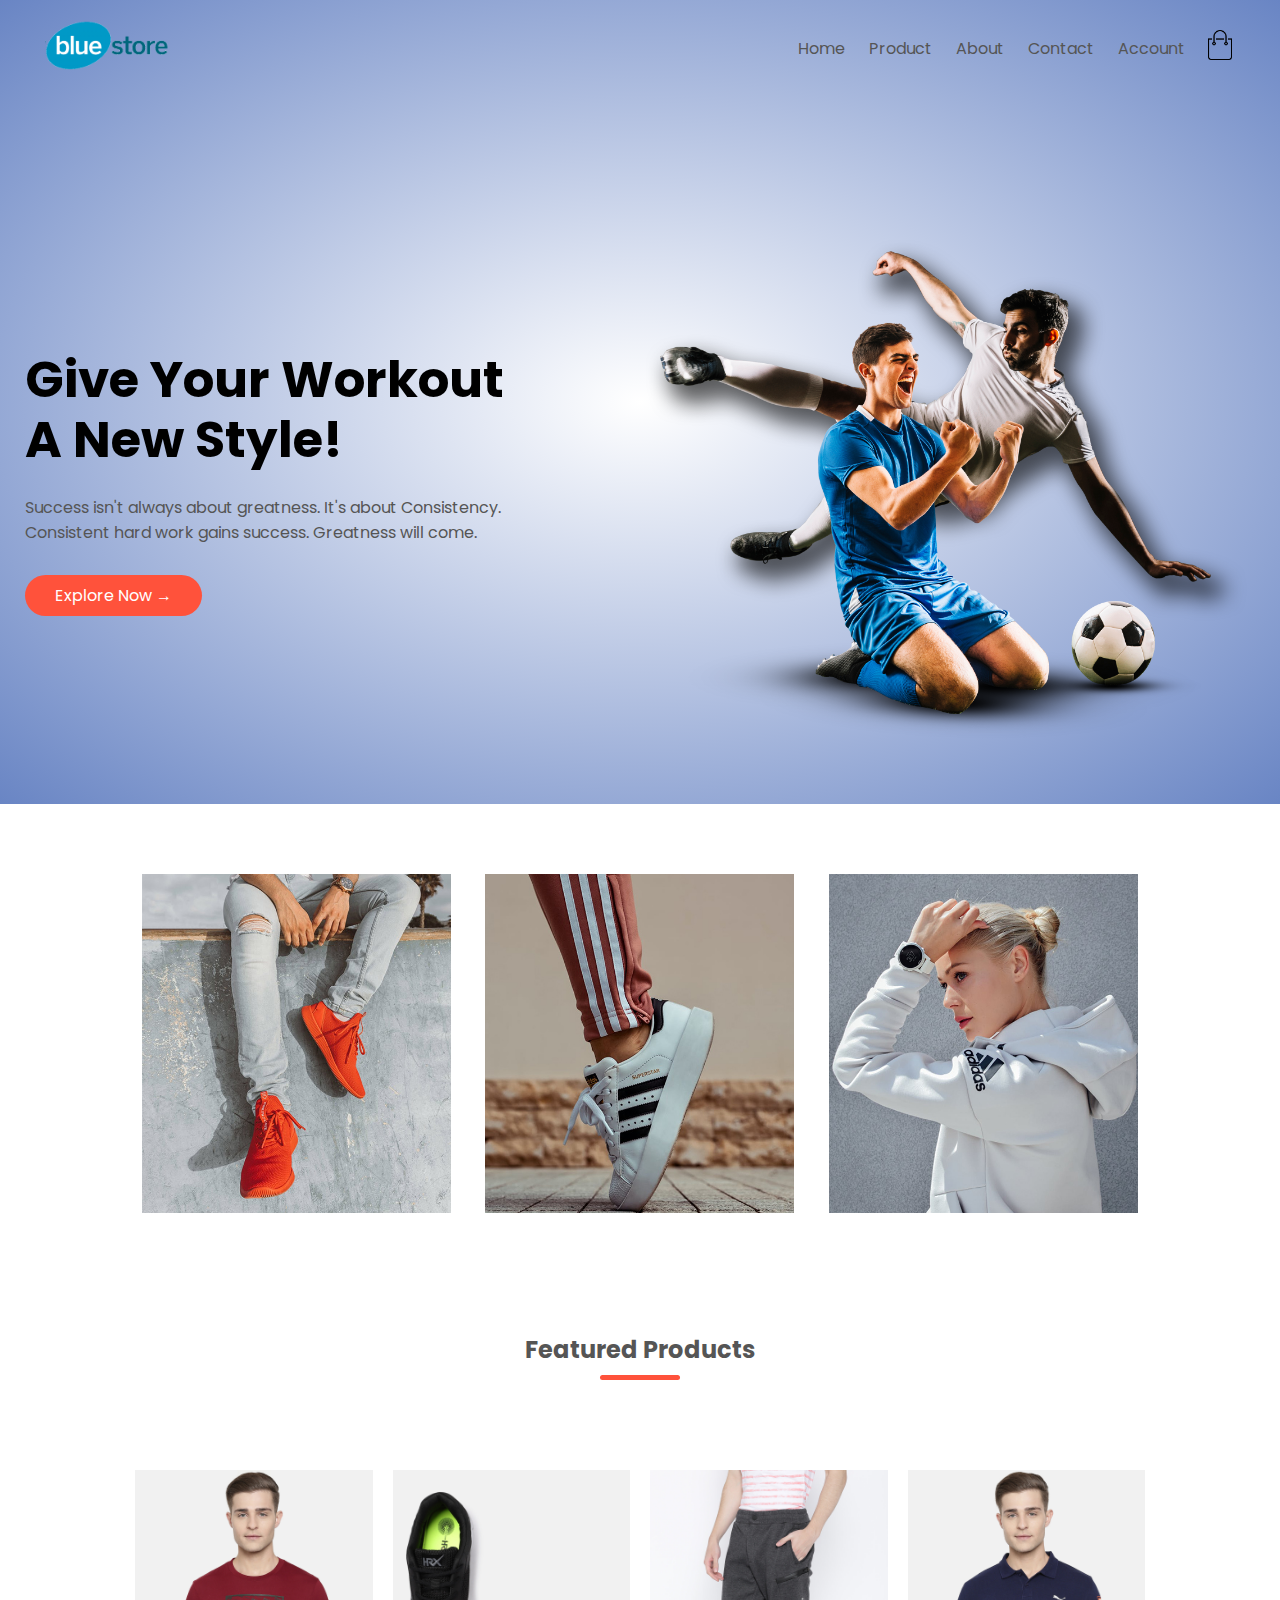
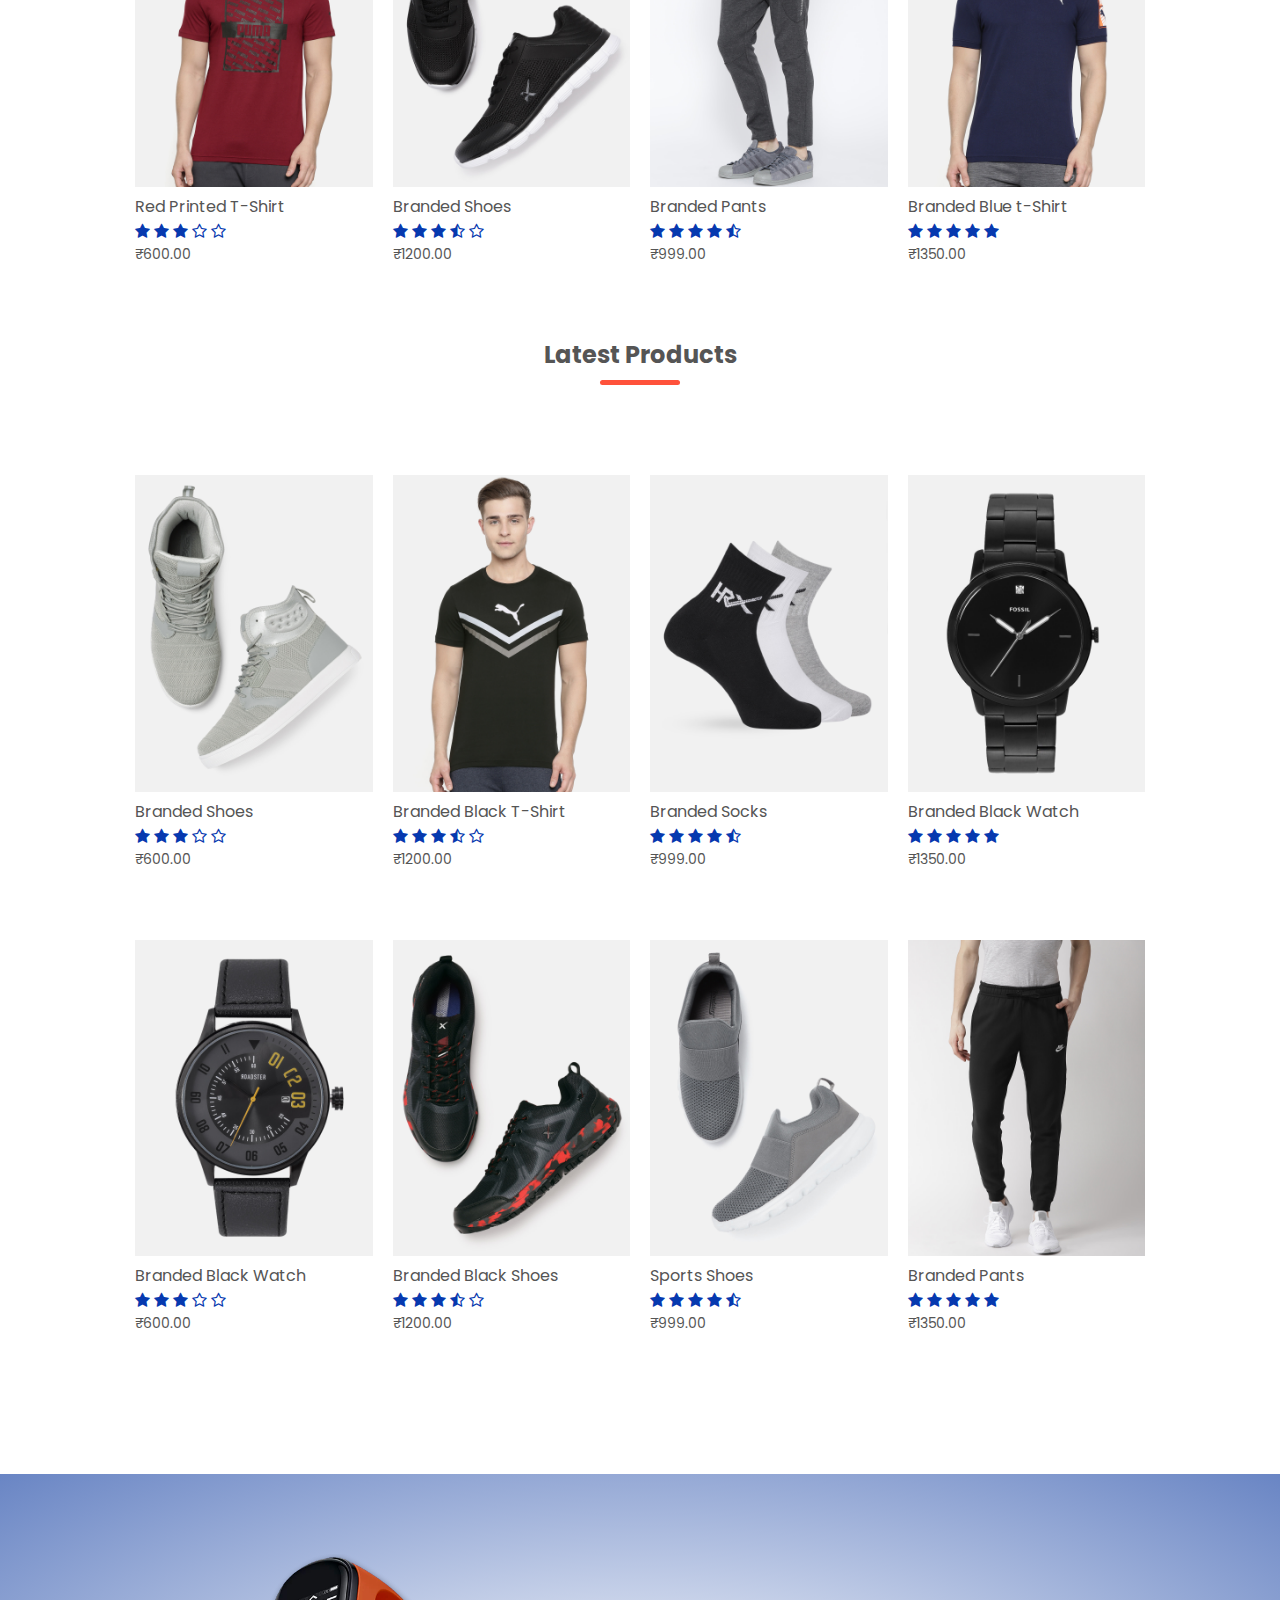
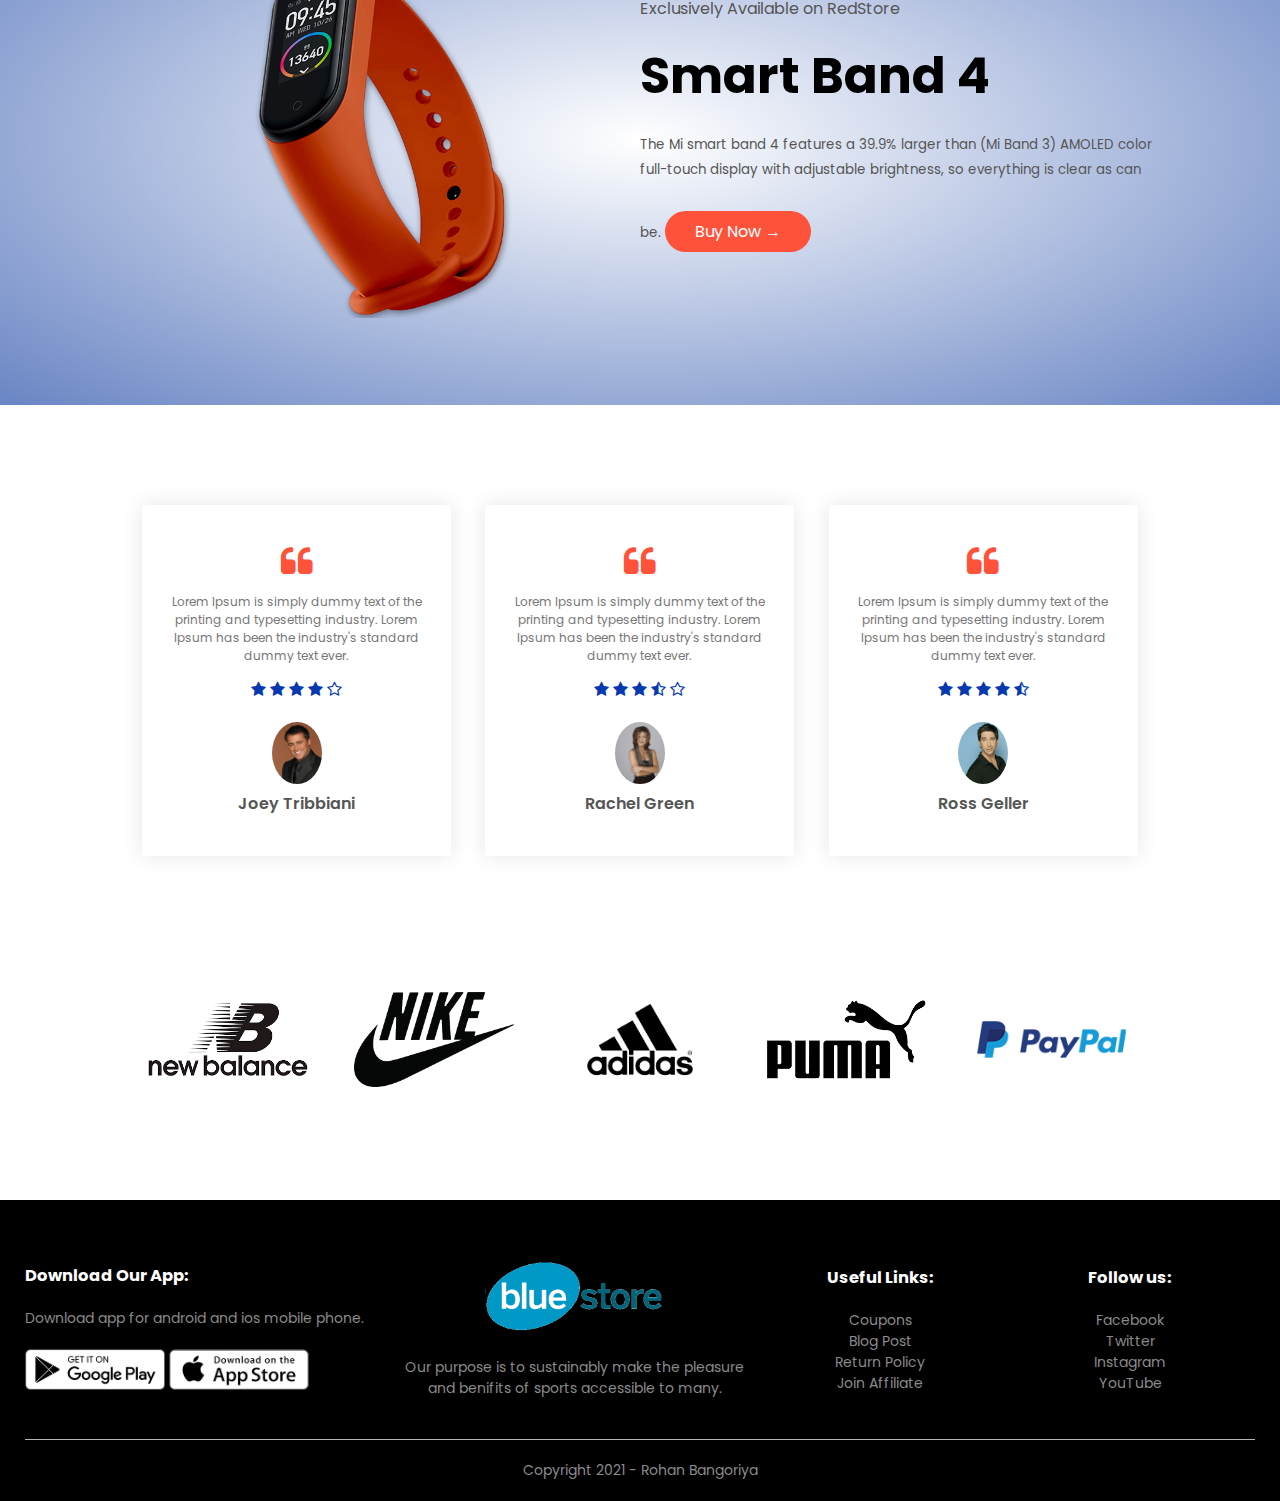
<file: index.html>
<!DOCTYPE html>
<html lang="en">
    <head>
        <meta charset="UTF-8">
        <meta name="viewport" content="width=device-width, initial-scale=1.0">
        <title>BlueStore | E-Commerce Wesite</title>
        <link rel="stylesheet" href="style.css">
        <link rel="preconnect" href="https://fonts.gstatic.com">
        <link href="https://fonts.googleapis.com/css2?family=Poppins:wght@300;400;500;600;
        700&display=swap" rel="stylesheet">
        <link rel="stylesheet" href="https://stackpath.bootstrapcdn.com/font-awesome/4.7.0/css/font-awesome.min.css">    
    </head>
    <body>
        <div class="header">


            <div class="container">
                <div class="navbar">
                    <div class="logo">
                        <a href="index.html"><img src="images/storelogo.png" width="125px"></a>
                    </div>
                    <nav>
                        <ul id="menu-items">
                            <li><a href="index.html">Home</a></li>
                            <li><a href="products.html">Product</a></li>
                            <li><a href="">About</a></li>
                            <li><a href="">Contact</a></li>
                            <li><a href="account.html">Account</a></li>
                        </ul>
                    </nav>
                    <a href="cart.html"><img src="images/cart.png" width="30px" height="30px"></a>
                    <img src="images/menu.png" class="menu-icon" onclick="menutoggle()">
                </div>
                <div class="row">
                    <div class="col-2">
                        <h1>Give Your Workout<br> A New Style!</h1>
                        <p>Success isn't always about greatness. It's about 
                            Consistency.<br> Consistent hard work gains success. 
                            Greatness will come.</p>
                            <a href="" class="btn">Explore Now &#8594;</a>
                    </div>
                    <div class="col-2">
                        <img src="images/image1.png">
                    </div>
                </div>    
            </div>
        </div>

<!------ featured categories ------->
        <div class="categories">
            <div class="small-container">
                <div class="row">
                    <div class="col-3">
                        <img src="images/category-1.jpg">
                    </div>
                    <div class="col-3">
                        <img src="images/category-2.jpg">
                    </div>
                    <div class="col-3">
                        <img src="images/category-3.jpg">
                    </div>
                </div>
            </div>
        </div>
<!--------- featured Products ---------->
        <div class="small-container">
            <h2 class="title">Featured Products</h2>
            <div class="row">
                <div class="col-4">
                    <a href="Products-detail.html"><img src="images/product-1.jpg"></a>
                    <a href="Products-detail.html"><h4>Red Printed T-Shirt</h4></a>
                    <div class="rating">
                        <i class="fa fa-star"></i>
                        <i class="fa fa-star"></i>
                        <i class="fa fa-star"></i>
                        <i class="fa fa-star-o"></i>
                        <i class="fa fa-star-o"></i>
                    </div>
                    <p>₹600.00</p>
                </div>
                <div class="col-4">
                    <img src="images/product-2.jpg">
                    <h4>Branded Shoes</h4>
                    <div class="rating">
                        <i class="fa fa-star"></i>
                        <i class="fa fa-star"></i>
                        <i class="fa fa-star"></i>
                        <i class="fa fa-star-half-o"></i>
                        <i class="fa fa-star-o"></i>
                    </div>
                    <p>₹1200.00</p>
                </div>
                <div class="col-4">
                    <img src="images/product-3.jpg">
                    <h4>Branded Pants</h4>
                    <div class="rating">
                        <i class="fa fa-star"></i>
                        <i class="fa fa-star"></i>
                        <i class="fa fa-star"></i>
                        <i class="fa fa-star"></i>
                        <i class="fa fa-star-half-o"></i>
                    </div>
                    <p>₹999.00</p>
                </div>
                <div class="col-4">
                    <img src="images/product-4.jpg">
                    <h4>Branded Blue t-Shirt</h4>
                    <div class="rating">
                        <i class="fa fa-star"></i>
                        <i class="fa fa-star"></i>
                        <i class="fa fa-star"></i>
                        <i class="fa fa-star"></i>
                        <i class="fa fa-star"></i>
                    </div>
                    <p>₹1350.00</p>
                </div>
            </div>
<!-------Latest Products-------->
            <h2 class="title">Latest Products</h2>
            <div class="row">
                <div class="col-4">
                    <img src="images/product-5.jpg">
                    <h4>Branded Shoes</h4>
                    <div class="rating">
                        <i class="fa fa-star"></i>
                        <i class="fa fa-star"></i>
                        <i class="fa fa-star"></i>
                        <i class="fa fa-star-o"></i>
                        <i class="fa fa-star-o"></i>
                    </div>
                    <p>₹600.00</p>
                </div>
                <div class="col-4">
                    <img src="images/product-6.jpg">
                    <h4>Branded Black T-Shirt</h4>
                    <div class="rating">
                        <i class="fa fa-star"></i>
                        <i class="fa fa-star"></i>
                        <i class="fa fa-star"></i>
                        <i class="fa fa-star-half-o"></i>
                        <i class="fa fa-star-o"></i>
                    </div>
                    <p>₹1200.00</p>
                </div>
                <div class="col-4">
                    <img src="images/product-7.jpg">
                    <h4>Branded Socks</h4>
                    <div class="rating">
                        <i class="fa fa-star"></i>
                        <i class="fa fa-star"></i>
                        <i class="fa fa-star"></i>
                        <i class="fa fa-star"></i>
                        <i class="fa fa-star-half-o"></i>
                    </div>
                    <p>₹999.00</p>
                </div>
                <div class="col-4">
                    <img src="images/product-8.jpg">
                    <h4>Branded Black Watch</h4>
                    <div class="rating">
                        <i class="fa fa-star"></i>
                        <i class="fa fa-star"></i>
                        <i class="fa fa-star"></i>
                        <i class="fa fa-star"></i>
                        <i class="fa fa-star"></i>
                    </div>
                    <p>₹1350.00</p>
                </div>
            </div>
            <div class="row">
                <div class="col-4">
                    <img src="images/product-9.jpg">
                    <h4>Branded Black Watch</h4>
                    <div class="rating">
                        <i class="fa fa-star"></i>
                        <i class="fa fa-star"></i>
                        <i class="fa fa-star"></i>
                        <i class="fa fa-star-o"></i>
                        <i class="fa fa-star-o"></i>
                    </div>
                    <p>₹600.00</p>
                </div>
                <div class="col-4">
                    <img src="images/product-10.jpg">
                    <h4>Branded Black Shoes</h4>
                    <div class="rating">
                        <i class="fa fa-star"></i>
                        <i class="fa fa-star"></i>
                        <i class="fa fa-star"></i>
                        <i class="fa fa-star-half-o"></i>
                        <i class="fa fa-star-o"></i>
                    </div>
                    <p>₹1200.00</p>
                </div>
                <div class="col-4">
                    <img src="images/product-11.jpg">
                    <h4>Sports Shoes</h4>
                    <div class="rating">
                        <i class="fa fa-star"></i>
                        <i class="fa fa-star"></i>
                        <i class="fa fa-star"></i>
                        <i class="fa fa-star"></i>
                        <i class="fa fa-star-half-o"></i>
                    </div>
                    <p>₹999.00</p>
                </div>
                <div class="col-4">
                    <img src="images/product-12.jpg">
                    <h4>Branded Pants</h4>
                    <div class="rating">
                        <i class="fa fa-star"></i>
                        <i class="fa fa-star"></i>
                        <i class="fa fa-star"></i>
                        <i class="fa fa-star"></i>
                        <i class="fa fa-star"></i>
                    </div>
                    <p>₹1350.00</p>
                </div>
            </div>
        </div>
        <!------- Offer ------->
        <div class="offer">
            <div class="small-container">
                <div class="row">
                    <div class="col-2">
                        <img src="images\exclusive.png" class="offer-img">
                    </div>
                    <div class="col-2">
                        <p>Exclusively Available on RedStore</p>
                        <h1>Smart Band 4</h1>
                        <small>The Mi smart band 4 features a 39.9% larger
                            than (Mi Band 3) AMOLED color full-touch display 
                            with adjustable brightness, so everything is clear
                            as can be.  
                        </small>
                        <a href="" class="btn">Buy Now &#8594;</a>
                    </div>
                </div>
            </div>
        </div>
<!-----Testimonial----->
        <div class="testimonial">
            <div class="small-container">
                <div class="row">
                    <div class="col-3">
                        <i class="fa fa-quote-left"></i>
                        <p>Lorem Ipsum is simply dummy text of the 
                            printing and typesetting industry. Lorem
                            Ipsum has been the industry's standard 
                            dummy text ever.</p>
                        <div class="rating">
                            <i class="fa fa-star"></i>
                            <i class="fa fa-star"></i>
                            <i class="fa fa-star"></i>
                            <i class="fa fa-star"></i>
                            <i class="fa fa-star-o"></i>
                       </div>
                       <img src="images/JoeyTribbiani.jpg">
                       <h3>Joey Tribbiani</h3>
                    </div>
                    <div class="col-3">
                        <i class="fa fa-quote-left"></i>
                        <p>Lorem Ipsum is simply dummy text of the 
                            printing and typesetting industry. Lorem
                            Ipsum has been the industry's standard 
                            dummy text ever.</p>
                        <div class="rating">
                            <i class="fa fa-star"></i>
                            <i class="fa fa-star"></i>
                            <i class="fa fa-star"></i>
                            <i class="fa fa-star-half-o"></i>
                            <i class="fa fa-star-o"></i>
                       </div>
                       <img src="images/image.jpeg">
                       <h3>Rachel Green</h3>
                    </div>
                    <div class="col-3">
                        <i class="fa fa-quote-left"></i>
                        <p>Lorem Ipsum is simply dummy text of the 
                            printing and typesetting industry. Lorem
                            Ipsum has been the industry's standard 
                            dummy text ever.</p>
                        <div class="rating">
                            <i class="fa fa-star"></i>
                            <i class="fa fa-star"></i>
                            <i class="fa fa-star"></i>
                            <i class="fa fa-star"></i>
                            <i class="fa fa-star-half-o"></i>
                       </div>
                       <img src="images/ross geller.jpg">
                       <h3>Ross Geller</h3>
                    </div>
                </div>
            </div>
        </div>
<!----- Brands ----->
        <div class="brands">
            <div class="small-container">
                <div class="row">
                    <div class="col-5">
                        <img src="images/NB logo.png">
                    </div>
                    <div class="col-5">
                        <img src="images/logo nike.png">
                    </div>
                    <div class="col-5">
                        <img src="images/logo adidas.png">
                    </div>
                    <div class="col-5">
                        <img src="images/puma logo.png">
                    </div>
                    <div class="col-5">
                        <img src="images/logo-paypal.png">
                    </div>
                </div>
            </div>
        </div>
        <!----- Footer ----->
        <div class="footer">
            <div class="container">
                <div class="row">
                    <div class="footer-col-1">
                        <h3>Download Our App:</h3>
                        <p>Download app for android and ios mobile phone.</p>
                        <div class="app-logo">
                            <img src="images/play-store.png">
                            <img src="images/app-store.png">
                        </div>
                    </div>
                    <div class="footer-col-2">
                        <img src="images/storelogo.png">
                        <p>Our purpose is to sustainably make the pleasure 
                            and benifits of sports accessible to many.</p>
                    </div>
                    <div class="footer-col-3">
                        <h3>Useful Links:</h3>
                        <ul>
                            <li>Coupons</li>
                            <li>Blog Post</li>
                            <li>Return Policy</li>
                            <li>Join Affiliate</li>
                        </ul>
                    </div>
                    <div class="footer-col-3">
                        <h3>Follow us:</h3>
                        <ul>
                            <li>Facebook</li>
                            <li>Twitter</li>
                            <li>Instagram</li>
                            <li>YouTube</li>
                        </ul>
                    </div>
                </div>
                <hr>
                <p class="copyright">Copyright 2021 - Rohan Bangoriya</p>
            </div>
        </div>
        <!----- js for toggle menu ----->
        <script>
            var menuitems = document.getElementById("menu-items");
            menuitems.style.maxHeight = "0px";

            function menutoggle(){
                if(menuitems.style.maxHeight == "0px")
                {
                    menuitems.style.maxHeight = "200px";

                }else{
                    menuitems.style.maxHeight = "0px";
                }
            }
        </script>
    </body>
</html>
</file>
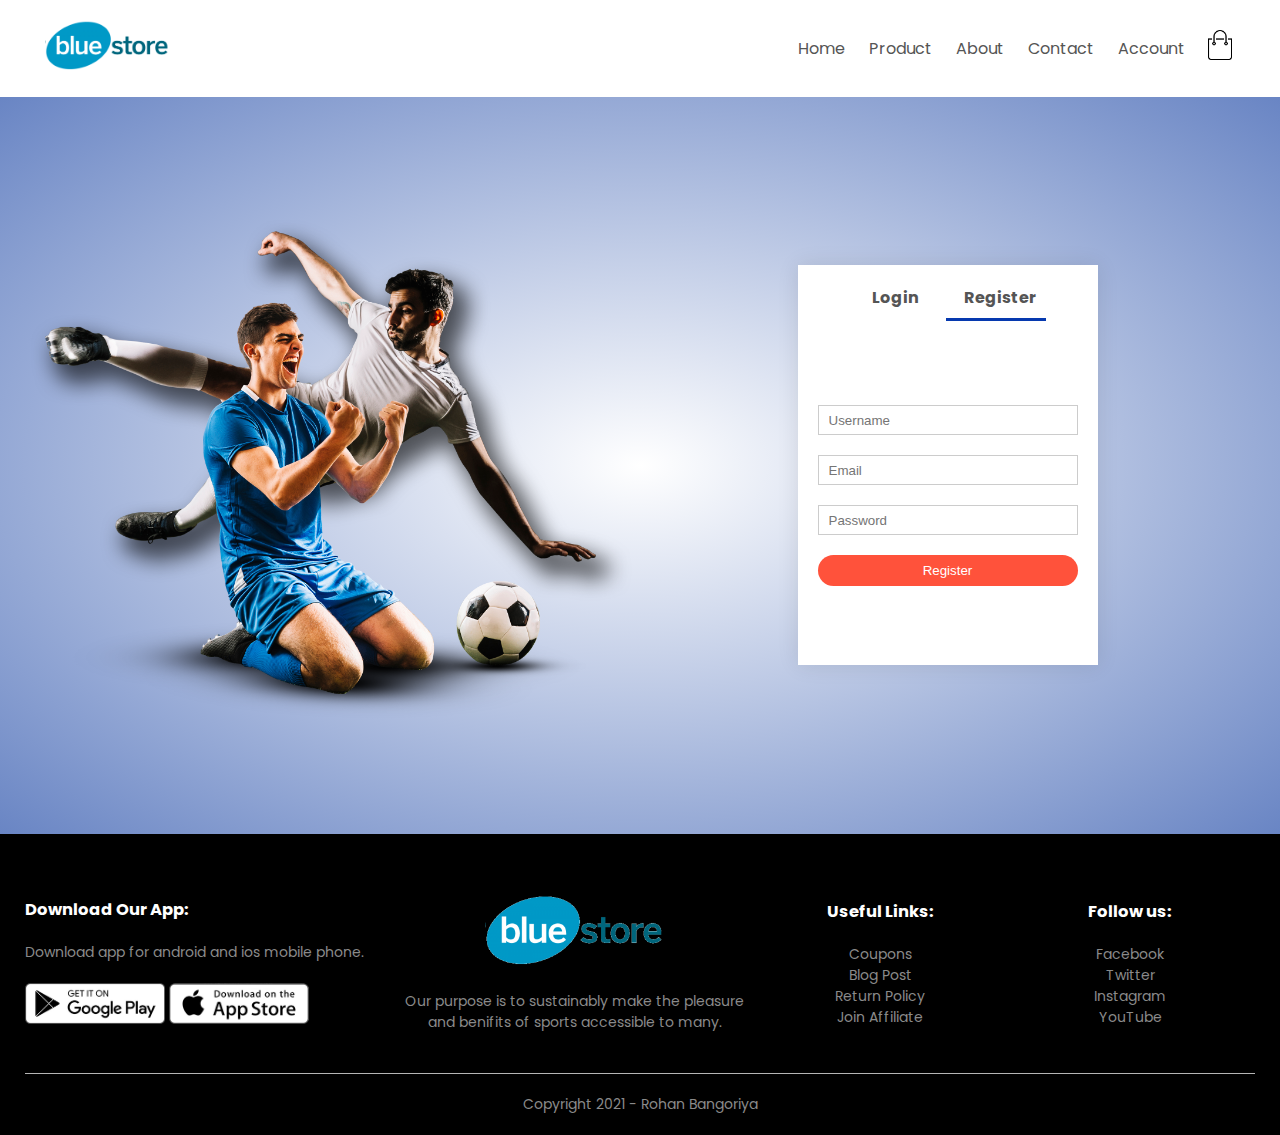
<file: account.html>
<!DOCTYPE html>
<html lang="en">
    <head>
        <meta charset="UTF-8">
        <meta name="viewport" content="width=device-width, initial-scale=1.0">
        <title>All Products - BlueStore</title>
        <link rel="stylesheet" href="style.css">
        <link rel="preconnect" href="https://fonts.gstatic.com">
        <link href="https://fonts.googleapis.com/css2?family=Poppins:wght@300;400;500;600;
        700&display=swap" rel="stylesheet">
        <link rel="stylesheet" href="https://stackpath.bootstrapcdn.com/font-awesome/4.7.0/css/font-awesome.min.css">    
    </head>
    <body>
        <div class="container">
            <div class="navbar">
                <div class="logo">
                    <a href="index.html"><img src="images/storelogo.png" width="125px"></a>
                </div>
                <nav>
                    <ul id="menu-items">
                        <li><a href="index.html">Home</a></li>
                        <li><a href="products.html">Product</a></li>
                        <li><a href="">About</a></li>
                        <li><a href="">Contact</a></li>
                        <li><a href="account.html">Account</a></li>
                    </ul>
                </nav>
                <a href="cart.html"><img src="images/cart.png" width="30px" height="30px"></a>
                <img src="images/menu.png" class="menu-icon" onclick="menutoggle()">
            </div>           
        </div>
        <!------ account page ------>
        <div class="account-page">
            <div class="container">
                <div class="row">
                    <div class="col-2">
                        <img src="images/image1.png" width="100%">
                    </div>
                    <div class="col-2">
                        <div class="form-container">
                            <div class="form-btn">
                                <span onclick="login()">Login</span>
                                <span onclick="register()">Register</span>
                                <hr id="Indicator">
                            </div>
                            <form id="LoginForm">
                                <input type="text" placeholder="Username">
                                <input type="password" placeholder="Password">
                                <button type="submit" class="btn">Login</button>
                                <a href="">Forgot password</a>
                            </form>
                            <form id="RegForm">
                                <input type="text" placeholder="Username">
                                <input type="email" placeholder="Email">
                                <input type="password" placeholder="Password">
                                <button type="submit" class="btn">Register</button>
                                
                            </form>
                        </div>
                    </div>
                </div>
            </div>
        </div>
        
        <!----- Footer ----->
        <div class="footer">
            <div class="container">
                <div class="row">
                    <div class="footer-col-1">
                        <h3>Download Our App:</h3>
                        <p>Download app for android and ios mobile phone.</p>
                        <div class="app-logo">
                            <img src="images/play-store.png">
                            <img src="images/app-store.png">
                        </div>
                    </div>
                    <div class="footer-col-2">
                        <img src="images/storelogo.png">
                        <p>Our purpose is to sustainably make the pleasure 
                            and benifits of sports accessible to many.</p>
                    </div>
                    <div class="footer-col-3">
                        <h3>Useful Links:</h3>
                        <ul>
                            <li>Coupons</li>
                            <li>Blog Post</li>
                            <li>Return Policy</li>
                            <li>Join Affiliate</li>
                        </ul>
                    </div>
                    <div class="footer-col-3">
                        <h3>Follow us:</h3>
                        <ul>
                            <li>Facebook</li>
                            <li>Twitter</li>
                            <li>Instagram</li>
                            <li>YouTube</li>
                        </ul>
                    </div>
                </div>
                <hr>
                <p class="copyright">Copyright 2021 - Rohan Bangoriya</p>
            </div>
        </div>
        <!----- js for toggle menu ----->
        <script>
            var menuitems = document.getElementById("menu-items");
            menuitems.style.maxHeight = "0px";

            function menutoggle(){
                if(menuitems.style.maxHeight == "0px")
                {
                    menuitems.style.maxHeight = "200px";

                }else{
                    menuitems.style.maxHeight = "0px";
                }
            }
        </script>
        <!----- js for toggle form ----->
        <script>
            var LoginForm = document.getElementById("LoginForm");
            var RegForm = document.getElementById("RegForm");
            var Indicator = document.getElementById("Indicator");

            function register(){
                RegForm.style.transform = "translateX(0px)";
                LoginForm.style.transform = "translateX(0px)";
                Indicator.style.transform = "translateX(100px)";
            }
            function login(){
                RegForm.style.transform = "translateX(300px)";
                LoginForm.style.transform = "translateX(300px)";
                Indicator.style.transform = "translateX(0px)";
            }
                                  
                       
                       

        </script>

    </body>
</html>
</file>
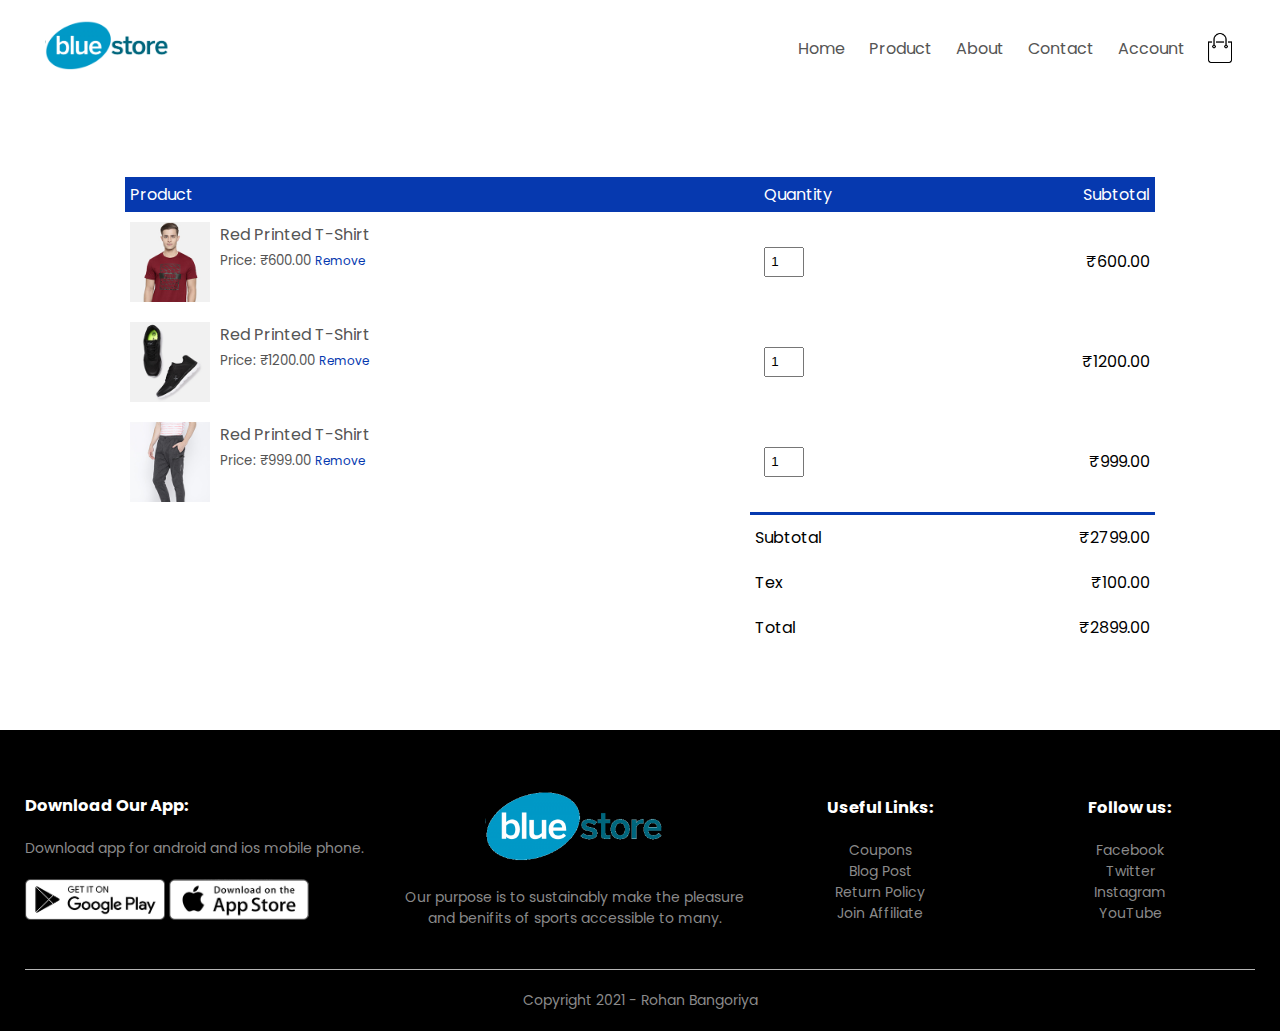
<file: cart.html>
<!DOCTYPE html>
<html lang="en">
    <head>
        <meta charset="UTF-8">
        <meta name="viewport" content="width=device-width, initial-scale=1.0">
        <title>All Products - BlueStore</title>
        <link rel="stylesheet" href="style.css">
        <link rel="preconnect" href="https://fonts.gstatic.com">
        <link href="https://fonts.googleapis.com/css2?family=Poppins:wght@300;400;500;600;
        700&display=swap" rel="stylesheet">
        <link rel="stylesheet" href="https://stackpath.bootstrapcdn.com/font-awesome/4.7.0/css/font-awesome.min.css">    
    </head>
    <body>
        <div class="container">
            <div class="navbar">
                <div class="logo">
                    <a href="index.html"><img src="images/storelogo.png" width="125px"></a>
                </div>
                <nav>
                    <ul id="menu-items">
                        <li><a href="">Home</a></li>
                        <li><a href="">Product</a></li>
                        <li><a href="">About</a></li>
                        <li><a href="">Contact</a></li>
                        <li><a href="">Account</a></li>
                    </ul>
                </nav>
                <img src="images/cart.png" width="30px" height="30px">
                <img src="images/menu.png" class="menu-icon" onclick="menutoggle()">
            </div>           
        </div>
        <!--cart items details-->
        <div class="small-container cart-page">
            <table>
                <tr>
                    <th>Product</th>
                    <th>Quantity</th>
                    <th>Subtotal</th>
                </tr>
                <tr>
                    <td>
                        <div class="cart-info">
                            <img src="images/buy-1.jpg">
                            <div>
                                <p>Red Printed T-Shirt</p>
                                <small>Price: ₹600.00</small>
                                <a href="">Remove</a>
                            </div>
                        </div>
                    </td>
                    <td><input type="number" value="1"></td>
                    <td>₹600.00</td>
                </tr>
                <tr>
                    <td>
                        <div class="cart-info">
                            <img src="images/buy-2.jpg">
                            <div>
                                <p>Red Printed T-Shirt</p>
                                <small>Price: ₹1200.00</small>
                                <a href="">Remove</a>
                            </div>
                        </div>
                    </td>
                    <td><input type="number" value="1"></td>
                    <td>₹1200.00</td>
                </tr>
                <tr>
                    <td>
                        <div class="cart-info">
                            <img src="images/buy-3.jpg">
                            <div>
                                <p>Red Printed T-Shirt</p>
                                <small>Price: ₹999.00</small>
                                <a href="">Remove</a>
                            </div>
                        </div>
                    </td>
                    <td><input type="number" value="1"></td>
                    <td>₹999.00</td>
                </tr>
            </table>
            <div class="total-price">
                <table>
                    <tr>
                        <td>Subtotal</td>
                        <td>₹2799.00</td>
                    </tr>
                    <tr>
                        <td>Tex</td>
                        <td>₹100.00</td>
                    </tr>
                    <tr>
                        <td>Total</td>
                        <td>₹2899.00</td>
                    </tr>
                </table>
            </div>
        </div>
        <!----- Footer ----->
        <div class="footer">
            <div class="container">
                <div class="row">
                    <div class="footer-col-1">
                        <h3>Download Our App:</h3>
                        <p>Download app for android and ios mobile phone.</p>
                        <div class="app-logo">
                            <img src="images/play-store.png">
                            <img src="images/app-store.png">
                        </div>
                    </div>
                    <div class="footer-col-2">
                        <img src="images/storelogo.png">
                        <p>Our purpose is to sustainably make the pleasure 
                            and benifits of sports accessible to many.</p>
                    </div>
                    <div class="footer-col-3">
                        <h3>Useful Links:</h3>
                        <ul>
                            <li>Coupons</li>
                            <li>Blog Post</li>
                            <li>Return Policy</li>
                            <li>Join Affiliate</li>
                        </ul>
                    </div>
                    <div class="footer-col-3">
                        <h3>Follow us:</h3>
                        <ul>
                            <li>Facebook</li>
                            <li>Twitter</li>
                            <li>Instagram</li>
                            <li>YouTube</li>
                        </ul>
                    </div>
                </div>
                <hr>
                <p class="copyright">Copyright 2021 - Rohan Bangoriya</p>
            </div>
        </div>
        <!----- js for toggle menu ----->
        <script>
            var menuitems = document.getElementById("menu-items");
            menuitems.style.maxHeight = "0px";

            function menutoggle(){
                if(menuitems.style.maxHeight == "0px")
                {
                    menuitems.style.maxHeight = "200px";

                }else{
                    menuitems.style.maxHeight = "0px";
                }
            }
        </script>

    </body>
</html>
</file>
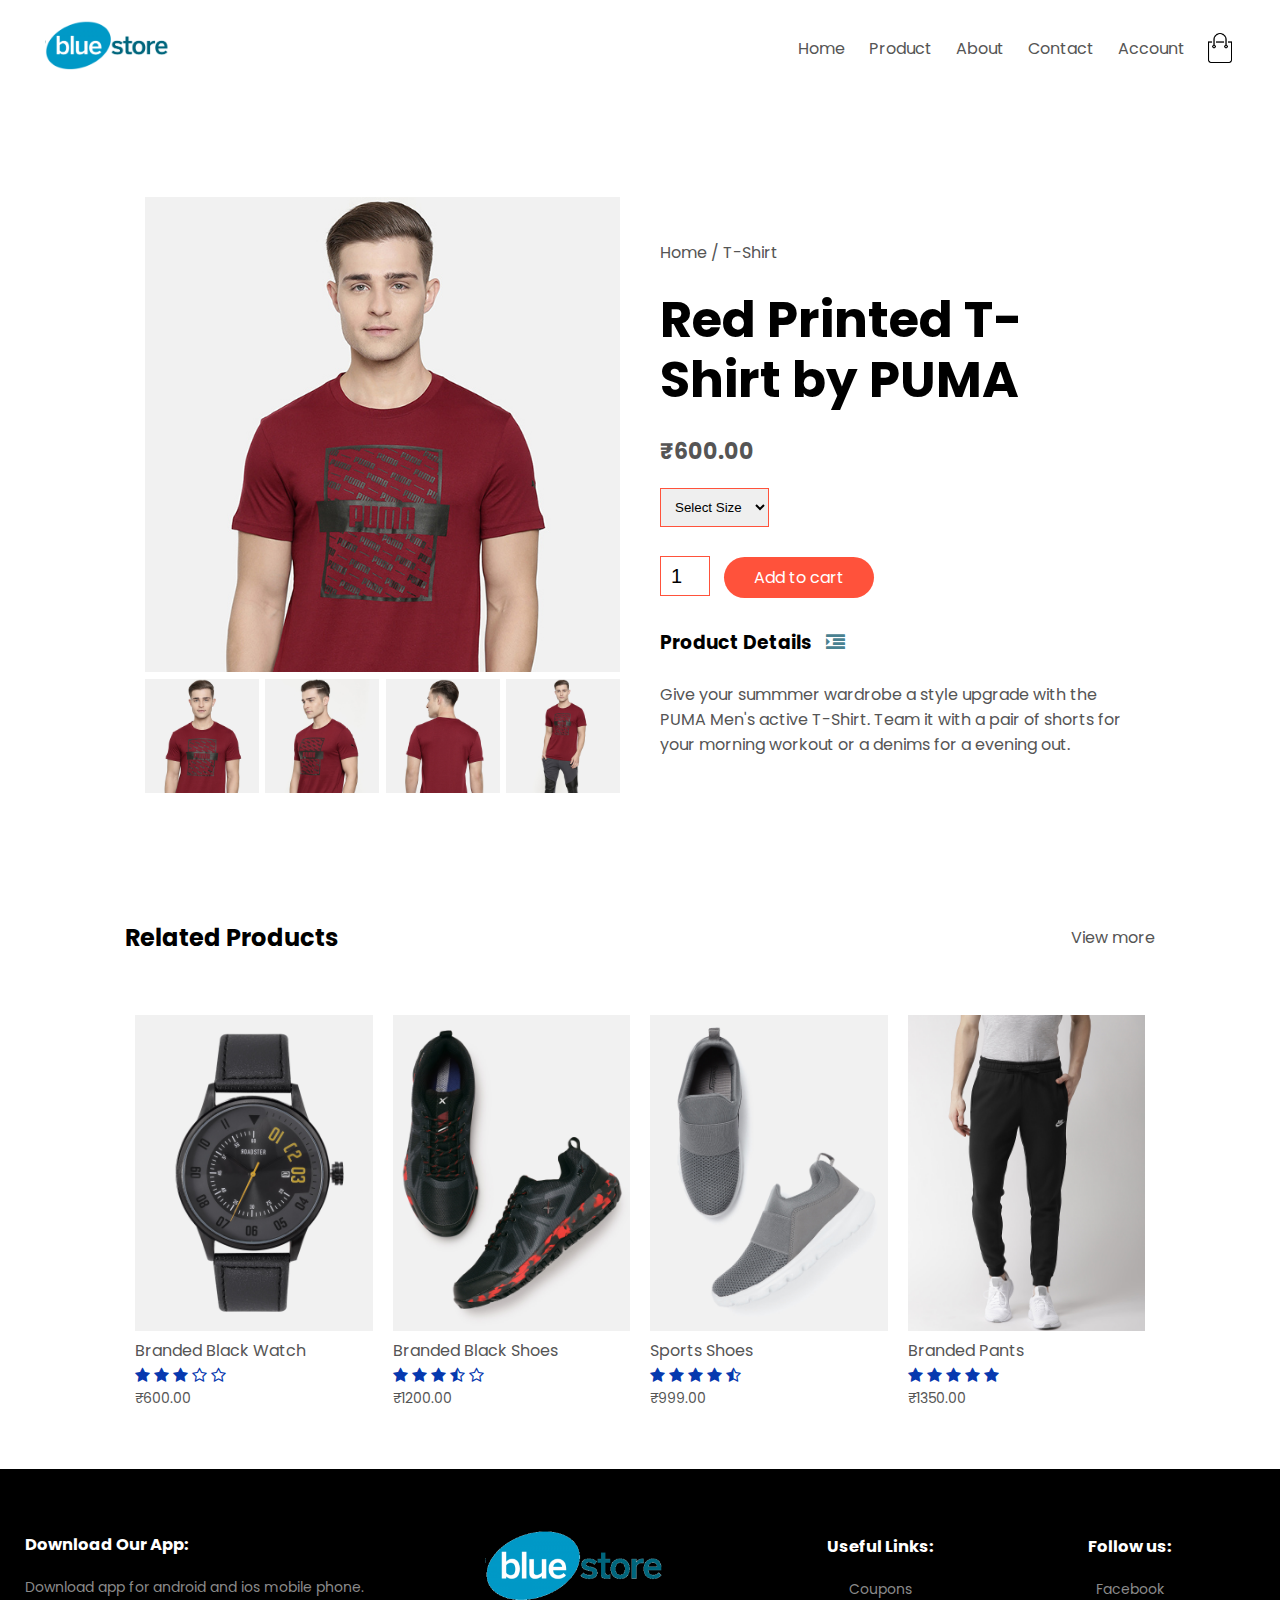
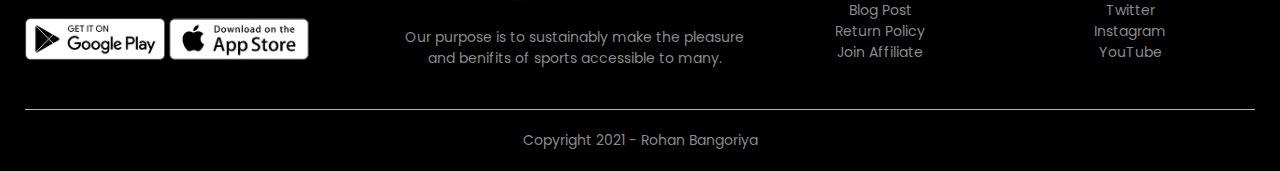
<file: Products-detail.html>
<!DOCTYPE html>
<html lang="en">
    <head>
        <meta charset="UTF-8">
        <meta name="viewport" content="width=device-width, initial-scale=1.0">
        <title>All Products - BlueStore</title>
        <link rel="stylesheet" href="style.css">
        <link rel="preconnect" href="https://fonts.gstatic.com">
        <link href="https://fonts.googleapis.com/css2?family=Poppins:wght@300;400;500;600;
        700&display=swap" rel="stylesheet">
        <link rel="stylesheet" href="https://stackpath.bootstrapcdn.com/font-awesome/4.7.0/css/font-awesome.min.css">    
    </head>
    <body>
        <div class="container">
            <div class="navbar">
                <div class="logo">
                    <a href="index.html"><img src="images/storelogo.png" width="125px"></a>
                </div>
                <nav>
                    <ul id="menu-items">
                        <li><a href="index.html">Home</a></li>
                        <li><a href="products.html">Product</a></li>
                        <li><a href="">About</a></li>
                        <li><a href="">Contact</a></li>
                        <li><a href="account.html">Account</a></li>
                    </ul>
                </nav>
                <img src="images/cart.png" width="30px" height="30px">
                <img src="images/menu.png" class="menu-icon" onclick="menutoggle()">
            </div>           
        </div>
        
        <div class="small-container single-product">
            <div class="row">
                <div class="col-2">
                    <img src="images/gallery-1.jpg" width="100%" id="product-img">

                    <div class="small-img-row">
                        <div class="small-img-col">
                            <img src="images/gallery-1.jpg" width="100%" class="small-img">
                        </div>
                        <div class="small-img-col">
                            <img src="images/gallery-2.jpg" width="100%"class="small-img">
                        </div>
                        <div class="small-img-col">
                            <img src="images/gallery-3.jpg" width="100%"class="small-img">
                        </div>
                        <div class="small-img-col">
                            <img src="images/gallery-4.jpg" width="100%"class="small-img">
                        </div>
                    </div>
                </div>
                <div class="col-2">
                    <p>Home / T-Shirt</p>
                    <h1>Red Printed T-Shirt by PUMA</h1>
                    <h4>₹600.00</h4>
                    <select >
                        <option><b>Select Size</b></option>
                        <option>Small</option>
                        <option>Medium</option>
                        <option>Large</option>
                        <option>XL</option>
                        <option>XXL</option>
                    </select>
                    <input type="number" value="1">
                    <a href="" class="btn">Add to cart</a>
                    <h3>Product Details <i class="fa fa-indent"></i></h3>
                    <br>
                    <p>Give your summmer wardrobe a style upgrade with the PUMA Men's active T-Shirt. 
                        Team it with a pair of shorts for your morning workout or a denims for a evening 
                        out.</p>
                </div>
            </div>
        </div>
<!------------ title --------------->
        <div class="small-container">
            <div class="row row-2">
                <h2>Related Products</h2>
                <p>View more</p>
            </div>
        </div>
        <div class="small-container">
            <div class="row">
                <div class="col-4">
                    <img src="images/product-9.jpg">
                    <h4>Branded Black Watch</h4>
                    <div class="rating">
                        <i class="fa fa-star"></i>
                        <i class="fa fa-star"></i>
                        <i class="fa fa-star"></i>
                        <i class="fa fa-star-o"></i>
                        <i class="fa fa-star-o"></i>
                    </div>
                    <p>₹600.00</p>
                </div>
                <div class="col-4">
                    <img src="images/product-10.jpg">
                    <h4>Branded Black Shoes</h4>
                    <div class="rating">
                        <i class="fa fa-star"></i>
                        <i class="fa fa-star"></i>
                        <i class="fa fa-star"></i>
                        <i class="fa fa-star-half-o"></i>
                        <i class="fa fa-star-o"></i>
                    </div>
                    <p>₹1200.00</p>
                </div>
                <div class="col-4">
                    <img src="images/product-11.jpg">
                    <h4>Sports Shoes</h4>
                    <div class="rating">
                        <i class="fa fa-star"></i>
                        <i class="fa fa-star"></i>
                        <i class="fa fa-star"></i>
                        <i class="fa fa-star"></i>
                        <i class="fa fa-star-half-o"></i>
                    </div>
                    <p>₹999.00</p>
                </div>
                <div class="col-4">
                    <img src="images/product-12.jpg">
                    <h4>Branded Pants</h4>
                    <div class="rating">
                        <i class="fa fa-star"></i>
                        <i class="fa fa-star"></i>
                        <i class="fa fa-star"></i>
                        <i class="fa fa-star"></i>
                        <i class="fa fa-star"></i>
                    </div>
                    <p>₹1350.00</p>
                </div>
            </div>
            
        </div>
<!----- Footer ----->
        <div class="footer">
            <div class="container">
                <div class="row">
                    <div class="footer-col-1">
                        <h3>Download Our App:</h3>
                        <p>Download app for android and ios mobile phone.</p>
                        <div class="app-logo">
                            <img src="images/play-store.png">
                            <img src="images/app-store.png">
                        </div>
                    </div>
                    <div class="footer-col-2">
                        <img src="images/storelogo.png">
                        <p>Our purpose is to sustainably make the pleasure 
                            and benifits of sports accessible to many.</p>
                    </div>
                    <div class="footer-col-3">
                        <h3>Useful Links:</h3>
                        <ul>
                            <li>Coupons</li>
                            <li>Blog Post</li>
                            <li>Return Policy</li>
                            <li>Join Affiliate</li>
                        </ul>
                    </div>
                    <div class="footer-col-3">
                        <h3>Follow us:</h3>
                        <ul>
                            <li>Facebook</li>
                            <li>Twitter</li>
                            <li>Instagram</li>
                            <li>YouTube</li>
                        </ul>
                    </div>
                </div>
                <hr>
                <p class="copyright">Copyright 2021 - Rohan Bangoriya</p>
            </div>
        </div>
        <!----- js for toggle menu ----->
        <script>
            var menuitems = document.getElementById("menu-items");
            menuitems.style.maxHeight = "0px";

            function menutoggle(){
                if(menuitems.style.maxHeight == "0px")
                {
                    menuitems.style.maxHeight = "200px";

                }else{
                    menuitems.style.maxHeight = "0px";
                }
            }
        </script>
<!----- js for product gallery ----->
        <script>
            var productimg = document.getElementById("product-img");
            var smallimg = document.getElementsByClassName("small-img");
            smallimg[0].onclick = function()
            {
                productimg.src = smallimg[0].src;
            }
            smallimg[1].onclick = function()
            {
                productimg.src = smallimg[1].src;
            }
            smallimg[2].onclick = function()
            {
                productimg.src = smallimg[2].src;
            }
            smallimg[3].onclick = function()
            {
                productimg.src = smallimg[3].src;
            }
        </script>
    </body>
</html>
</file>
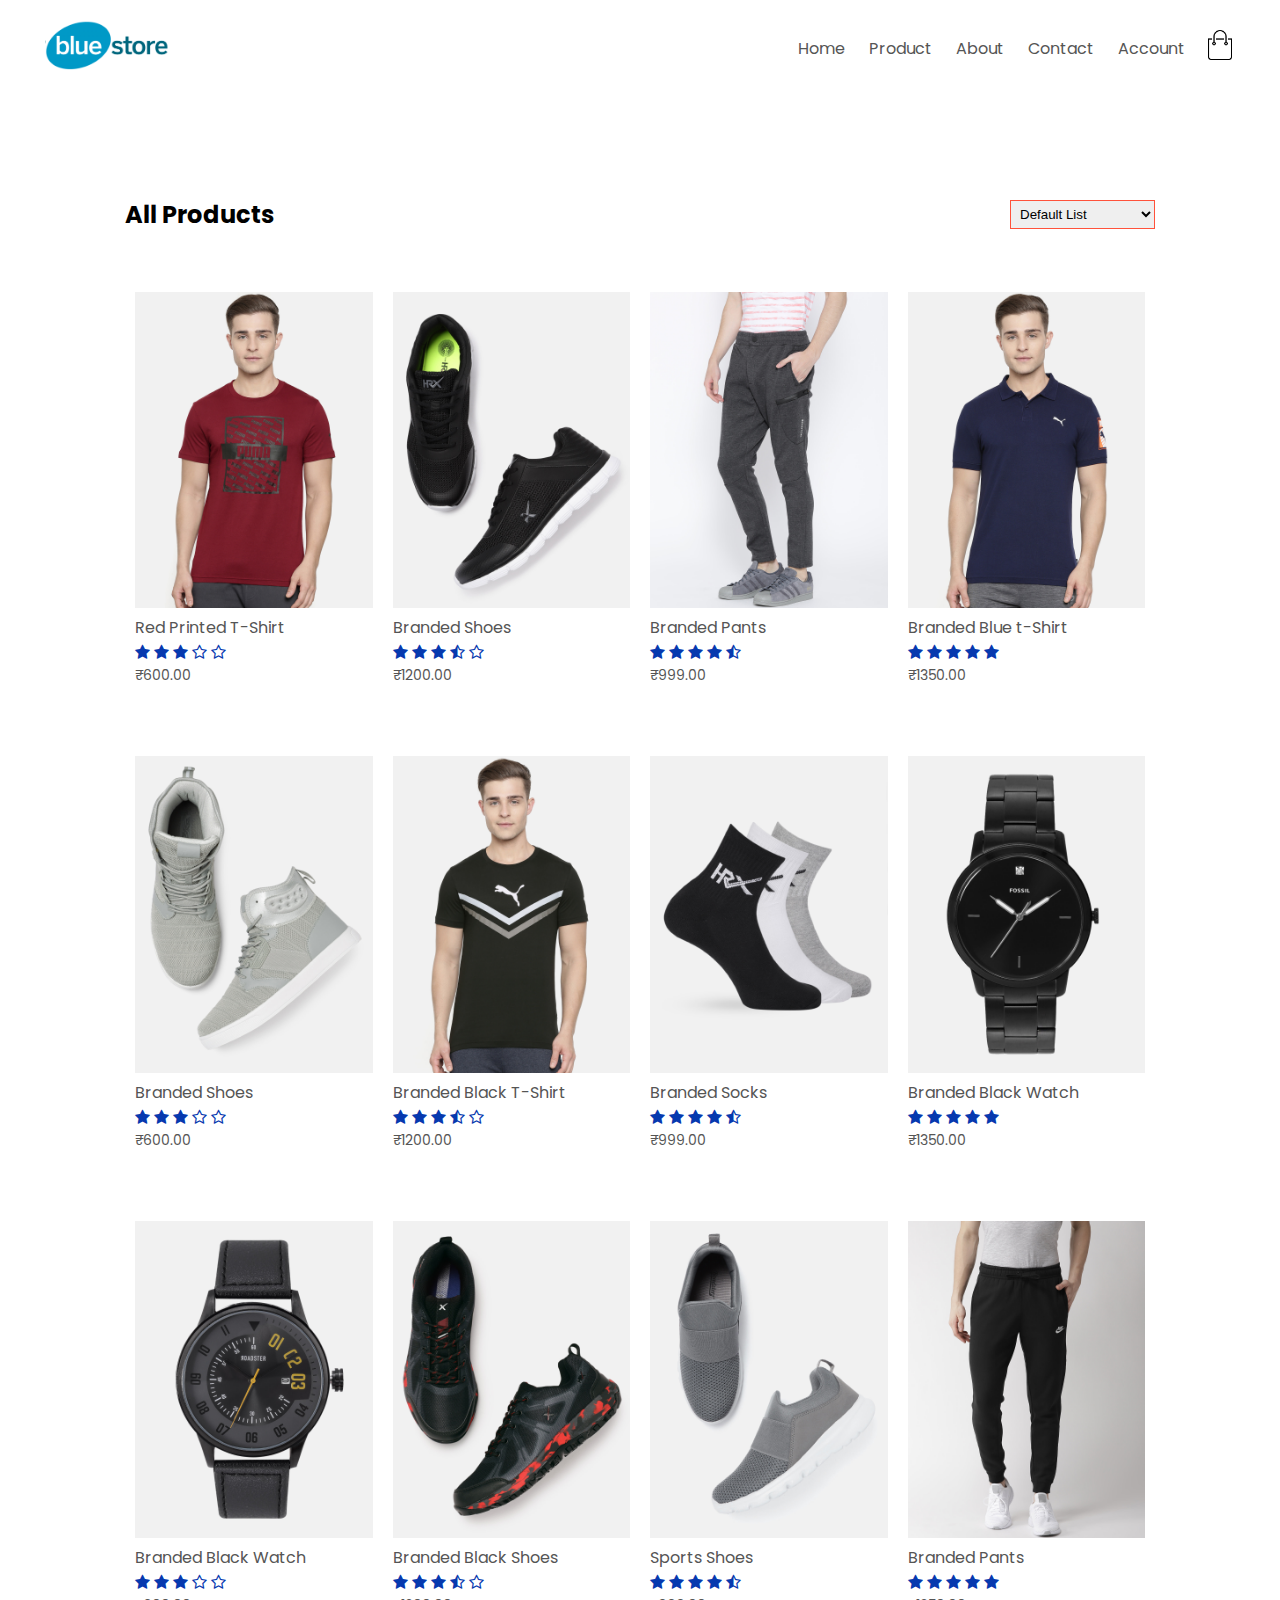
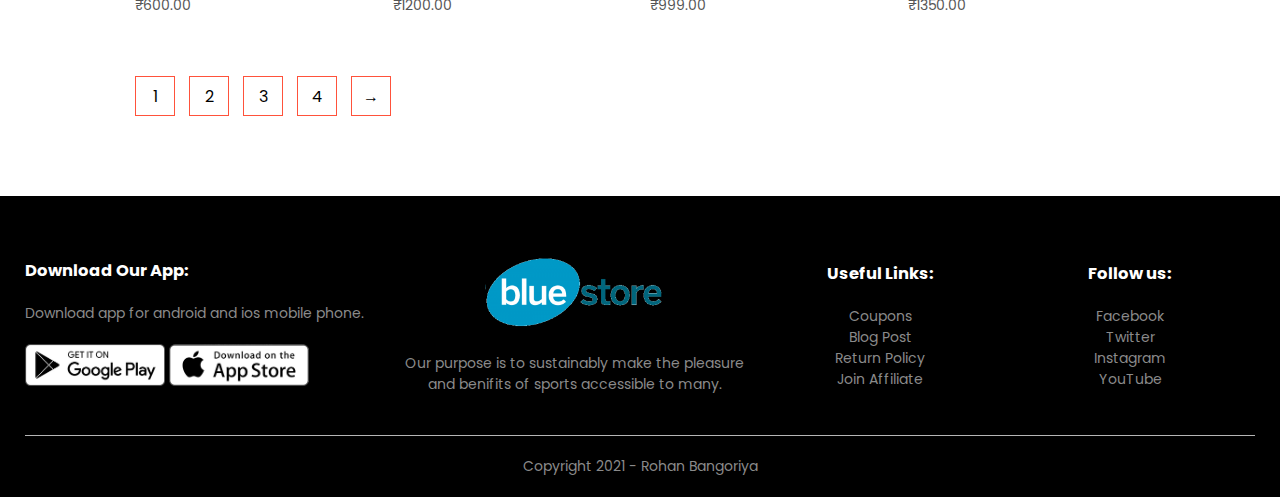
<file: products.html>
<!DOCTYPE html>
<html lang="en">
    <head>
        <meta charset="UTF-8">
        <meta name="viewport" content="width=device-width, initial-scale=1.0">
        <title>All Products - BlueStore</title>
        <link rel="stylesheet" href="style.css">
        <link rel="preconnect" href="https://fonts.gstatic.com">
        <link href="https://fonts.googleapis.com/css2?family=Poppins:wght@300;400;500;600;
        700&display=swap" rel="stylesheet">
        <link rel="stylesheet" href="https://stackpath.bootstrapcdn.com/font-awesome/4.7.0/css/font-awesome.min.css">    
    </head>
    <body>
        <div class="container">
            <div class="navbar">
                <div class="logo">
                    <a href="index.html"><img src="images/storelogo.png" width="125px"></a>
                </div>
                <nav>
                    <ul id="menu-items">
                        <li><a href="index.html">Home</a></li>
                        <li><a href="products.html">Product</a></li>
                        <li><a href="">About</a></li>
                        <li><a href="">Contact</a></li>
                        <li><a href="account.html">Account</a></li>
                    </ul>
                </nav>
                <a href="cart.html"><img src="images/cart.png" width="30px" height="30px"></a>
                <img src="images/menu.png" class="menu-icon" onclick="menutoggle()">
            </div>           
        </div>

        <div class="small-container">
            <div class="row row-2">
                <h2>All Products</h2>
                <select>
                    <option>Default List</option>
                    <option>Short by Price</option>
                    <option>Short by Popularity</option>
                    <option>Short by Ratings</option>
                    <option>Short by Sale</option>
                </select>
            </div>
            <div class="row">
                <div class="col-4">
                    <img src="images/product-1.jpg">
                    <h4>Red Printed T-Shirt</h4>
                    <div class="rating">
                        <i class="fa fa-star"></i>
                        <i class="fa fa-star"></i>
                        <i class="fa fa-star"></i>
                        <i class="fa fa-star-o"></i>
                        <i class="fa fa-star-o"></i>
                    </div>
                    <p>₹600.00</p>
                </div>
                <div class="col-4">
                    <img src="images/product-2.jpg">
                    <h4>Branded Shoes</h4>
                    <div class="rating">
                        <i class="fa fa-star"></i>
                        <i class="fa fa-star"></i>
                        <i class="fa fa-star"></i>
                        <i class="fa fa-star-half-o"></i>
                        <i class="fa fa-star-o"></i>
                    </div>
                    <p>₹1200.00</p>
                </div>
                <div class="col-4">
                    <img src="images/product-3.jpg">
                    <h4>Branded Pants</h4>
                    <div class="rating">
                        <i class="fa fa-star"></i>
                        <i class="fa fa-star"></i>
                        <i class="fa fa-star"></i>
                        <i class="fa fa-star"></i>
                        <i class="fa fa-star-half-o"></i>
                    </div>
                    <p>₹999.00</p>
                </div>
                <div class="col-4">
                    <img src="images/product-4.jpg">
                    <h4>Branded Blue t-Shirt</h4>
                    <div class="rating">
                        <i class="fa fa-star"></i>
                        <i class="fa fa-star"></i>
                        <i class="fa fa-star"></i>
                        <i class="fa fa-star"></i>
                        <i class="fa fa-star"></i>
                    </div>
                    <p>₹1350.00</p>
                </div>
            </div>

            <div class="row">
                <div class="col-4">
                    <img src="images/product-5.jpg">
                    <h4>Branded Shoes</h4>
                    <div class="rating">
                        <i class="fa fa-star"></i>
                        <i class="fa fa-star"></i>
                        <i class="fa fa-star"></i>
                        <i class="fa fa-star-o"></i>
                        <i class="fa fa-star-o"></i>
                    </div>
                    <p>₹600.00</p>
                </div>
                <div class="col-4">
                    <img src="images/product-6.jpg">
                    <h4>Branded Black T-Shirt</h4>
                    <div class="rating">
                        <i class="fa fa-star"></i>
                        <i class="fa fa-star"></i>
                        <i class="fa fa-star"></i>
                        <i class="fa fa-star-half-o"></i>
                        <i class="fa fa-star-o"></i>
                    </div>
                    <p>₹1200.00</p>
                </div>
                <div class="col-4">
                    <img src="images/product-7.jpg">
                    <h4>Branded Socks</h4>
                    <div class="rating">
                        <i class="fa fa-star"></i>
                        <i class="fa fa-star"></i>
                        <i class="fa fa-star"></i>
                        <i class="fa fa-star"></i>
                        <i class="fa fa-star-half-o"></i>
                    </div>
                    <p>₹999.00</p>
                </div>
                <div class="col-4">
                    <img src="images/product-8.jpg">
                    <h4>Branded Black Watch</h4>
                    <div class="rating">
                        <i class="fa fa-star"></i>
                        <i class="fa fa-star"></i>
                        <i class="fa fa-star"></i>
                        <i class="fa fa-star"></i>
                        <i class="fa fa-star"></i>
                    </div>
                    <p>₹1350.00</p>
                </div>
            </div>
            <div class="row">
                <div class="col-4">
                    <img src="images/product-9.jpg">
                    <h4>Branded Black Watch</h4>
                    <div class="rating">
                        <i class="fa fa-star"></i>
                        <i class="fa fa-star"></i>
                        <i class="fa fa-star"></i>
                        <i class="fa fa-star-o"></i>
                        <i class="fa fa-star-o"></i>
                    </div>
                    <p>₹600.00</p>
                </div>
                <div class="col-4">
                    <img src="images/product-10.jpg">
                    <h4>Branded Black Shoes</h4>
                    <div class="rating">
                        <i class="fa fa-star"></i>
                        <i class="fa fa-star"></i>
                        <i class="fa fa-star"></i>
                        <i class="fa fa-star-half-o"></i>
                        <i class="fa fa-star-o"></i>
                    </div>
                    <p>₹1200.00</p>
                </div>
                <div class="col-4">
                    <img src="images/product-11.jpg">
                    <h4>Sports Shoes</h4>
                    <div class="rating">
                        <i class="fa fa-star"></i>
                        <i class="fa fa-star"></i>
                        <i class="fa fa-star"></i>
                        <i class="fa fa-star"></i>
                        <i class="fa fa-star-half-o"></i>
                    </div>
                    <p>₹999.00</p>
                </div>
                <div class="col-4">
                    <img src="images/product-12.jpg">
                    <h4>Branded Pants</h4>
                    <div class="rating">
                        <i class="fa fa-star"></i>
                        <i class="fa fa-star"></i>
                        <i class="fa fa-star"></i>
                        <i class="fa fa-star"></i>
                        <i class="fa fa-star"></i>
                    </div>
                    <p>₹1350.00</p>
                </div>
            </div>
            <div class="page-btn">
                <span>1</span>
                <span>2</span>
                <span>3</span>
                <span>4</span>
                <span>&#8594;</span>
            </div>
        </div>
<!----- Footer ----->
        <div class="footer">
            <div class="container">
                <div class="row">
                    <div class="footer-col-1">
                        <h3>Download Our App:</h3>
                        <p>Download app for android and ios mobile phone.</p>
                        <div class="app-logo">
                            <img src="images/play-store.png">
                            <img src="images/app-store.png">
                        </div>
                    </div>
                    <div class="footer-col-2">
                        <img src="images/storelogo.png">
                        <p>Our purpose is to sustainably make the pleasure 
                            and benifits of sports accessible to many.</p>
                    </div>
                    <div class="footer-col-3">
                        <h3>Useful Links:</h3>
                        <ul>
                            <li>Coupons</li>
                            <li>Blog Post</li>
                            <li>Return Policy</li>
                            <li>Join Affiliate</li>
                        </ul>
                    </div>
                    <div class="footer-col-3">
                        <h3>Follow us:</h3>
                        <ul>
                            <li>Facebook</li>
                            <li>Twitter</li>
                            <li>Instagram</li>
                            <li>YouTube</li>
                        </ul>
                    </div>
                </div>
                <hr>
                <p class="copyright">Copyright 2021 - Rohan Bangoriya</p>
            </div>
        </div>
        <!----- js for toggle menu ----->
        <script>
            var menuitems = document.getElementById("menu-items");
            menuitems.style.maxHeight = "0px";

            function menutoggle(){
                if(menuitems.style.maxHeight == "0px")
                {
                    menuitems.style.maxHeight = "200px";

                }else{
                    menuitems.style.maxHeight = "0px";
                }
            }
        </script>
    </body>
</html>
</file>
<file: style.css>
*{
    margin: 0;
    padding: 0;
    box-sizing: border-box;
}
body{
    font-family: 'Poppins', sans-serif;
}

.navbar{
    display: flex;
    align-items: center;
    padding: 20px;
}
nav{
    flex: 1;
    text-align: right;
}
nav ul{
    display: inline-block;
    list-style-type: none;
}
nav ul li{
    display: inline-block;
    margin-right: 20px;
}
a{
    text-decoration: none;
    color: #555;
}
p{
    color: #555;
}
.container{
    max-width: 1300px;
    margin: auto;
    padding-left: 25px;
    padding-right: 25px;
}
.row{
    display: flex;
    align-items: center;
    flex-wrap: wrap;
    justify-content: space-around;
}
.col-2{
    flex-basis: 50%;
    min-width: 300px;
}
.col-2 img{
    max-width: 100%;
    padding: 50px 0;
}
.col-2 h1{
    font-size: 50px;
    line-height: 60px;
    margin: 25px 0;
}
.btn{
    display: inline-block;
    background: #ff523b;
    color: #fff;
    padding: 8px 30px;
    margin:30px 0;
    border-radius: 30px;
    transition: background 0.5s;
}
.btn:hover{
    background:#498291;
}
.header{
    background: radial-gradient(#fff,#6985c4);
}
.header .row{
    margin-top: 70px;
}
.categories{
    margin: 70px 0; 
}
.col-3{
    flex-basis: 30%;
    min-width: 250px;
    margin-bottom: 30px;
}
.col-3 img{
    width: 100%;
}
.small-container{
    max-width: 1080px;
    margin: auto;
    padding-left: 25px;
    padding-right: 25px;
}
.col-4{
    flex-basis: 25%;
    padding: 10px;
    min-width: 200px;
    margin-bottom: 50px;
    transition: transform 0.5s;
}
.col-4 img{
    width: 100%;

}
.title{
    text-align: center;
    margin: 0 auto 80px;
    position: relative;
    line-height: 60px;
    color: #555;
}
.title::after{
    content: '';
    background: #ff523b;
    width: 80px;
    height: 5px;
    border-radius: 5px;
    position: absolute;
    bottom: 0;
    left: 50%;
    transform: translateX(-50%);
}
h4{
    color: #555;
    font-weight: normal;
}
.col-4 p{
    font-size: 14px;

}
.rating .fa{
    color: #0639af;
}
.col-4:hover{
    transform: translateY(-5px);
}
/*--------Offer--------*/
.offer{
    background: radial-gradient(#fff,#6985c4);
    margin-top: 80px;
    padding: 30px;
}
.col-2 .offer-img{
    padding: 50px;
}
small{
    color: #555; 
}
.testimonial{
    padding-top: 100px;
}
.testimonial .col-3{
    text-align: center;
    padding: 40px 20px;
    box-shadow: 0 0 20px 0px rgba(0,0,0,0.1);
    cursor: pointer;
    transition: transform 0.5s; 
}
.testimonial .col-3 img{
    width: 50px;
    margin-top: 20px;
    border-radius: 50%;
}
.testimonial .col-3:hover{
    transform: translateY(-10px);
}
.fa.fa-quote-left{
    font-size: 34px;
    color: #ff523b;
}
.col-3 p{
    font-size: 12px;
    color: #777;
    margin: 12px 0;
}
.testimonial .col-3 h3{
    font-weight: 600;
    color: #555;
    font-size: 16px;
}
.brands{
    margin: 100px auto;
}
.col-5{
    width: 160px;
}
.col-5 img{
    width: 100%;
    cursor: pointer;
}
/*----------- footer ------------*/
.footer{
    background: #000;
    color: #8a8a8a;
    font-size: 14px;
    padding: 60px 0 20px;
}
.footer p{
    color: #8a8a8a;
}
.footer h3{
    color: #fff;
    margin-bottom: 20px;
}
.footer-col-1, .footer-col-2, .footer-col-3, .footer-col-4{
    min-width: 250px;
    margin-bottom: 20px;
}
.footer-col-1{
    flex-basis: 30%;
}
.footer-col-2{
    flex: 1;
    text-align: center;
}
.footer-col-2 img{
    width: 180px;
    margin-bottom: 20px;
}
.footer-col-3, .footer-col-4{
    flex-basis: 12%;
    text-align: center;
}
ul{
    list-style-type: none;
}
.app-logo{
    margin-top: 20px;
}
.app-logo img{
    width: 140px;
}
.footer hr{
    border: none;
    background: #b5b5b5;
    margin: 20px 0;
    height: 1px;
}
.copyright{
    text-align: center;
}
.menu-icon{
    margin-left: 20px;
    width: 28px;
    display: none;
}

@media only screen and (max-width: 800px) {
    nav ul{
        position: absolute;
        top: 70px;
        left: 0;
        background: #333;
        width: 100%;
        overflow: hidden;
        transition: max-height 0.5s;
    }
    nav ul li{
        display: block;
        margin-right: 50px;
        margin-top: 10px;
        margin-top: 10px;
    }
    nav ul li a{
        color: #fff;
    }
    .menu-icon{
        display: block;
    }
}
.row-2{
    justify-content: space-between;
    margin: 100px auto 50px;
}
select{
    border:1px solid #ff523b;
    padding: 5px;
}
select:focus{
    outline: none;
}
.page-btn{
    margin: 0 auto 80px;
}
.page-btn span{
    display: inline-block;
    border: 1px solid #ff523b;
    margin-left: 10px;
    width: 40px;
    height: 40px;
    text-align: center;
    line-height: 40px;
    cursor: pointer;
}
.page-btn span:hover{
    background: #ff523b;
    color: #fff;
}

.single-product {
    margin-top: 80px;
}
.single-product .col-2 img{
    padding: 0;
}
.single-product .col-2{
    padding: 20px;
}
.single-product h4{
    margin: 15px 0;
    font-size: 22px;
    font-weight: bold;
}
.single-product select{
    display: block;
    padding: 10px;
    margin-top: 20px;
}
.single-product input{
    width: 50px;
    height: 40px;
    padding-left: 10px;
    font-size: 20px;
    margin-right: 10px;
    border: 1px solid #ff523b;
}
input:focus{
    outline:none ;
}
.single-product .fa{
    color: #498291;
    margin-left: 10px;
}
.small-img-row{
    display: flex;
    justify-content: space-between;
}
.small-img-col{
    flex-basis: 24%;
    cursor: pointer;
}
.cart-page{
    margin: 80px auto;
}
table{
    width: 100%;
    border-collapse: collapse;
}
.cart-info{
    display:flex;
    flex-wrap: wrap;
}
th{
    text-align: left;
    padding: 5px;
    color: #fff;
    background: #0639af;
    font-weight: normal;
}
td{
    padding: 10px 5px;
}
td input{
    width: 40px;
    height: 30px;
    padding: 5px;
}
td a{
    color: #0639af;
    font-size: 12px;
}
td img{
    width: 80px;
    height: 80px;
    margin-right: 10px;
}
.total-price{
    display: flex;
    justify-content: flex-end;
}
.total-price table{
    border-top: 3px solid #0639af;
    width: 100%;
    max-width: 405px;
}
td:last-child{
    text-align: right;
}
th:last-child{
    text-align: right;
}
/*---------account-page---------------*/
.account-page{
    padding: 50px 0;
    background: radial-gradient(#fff,#6985c4);
}
.form-container{
    background: #fff;
    width: 300px;
    height: 400px;
    position: relative;
    text-align: center;
    padding: 20px 0;
    margin: auto;
    box-shadow: 0 0 20px 0px rgba(0,0,0,0.1);
    overflow: hidden;
}
.form-container span{
    font-weight: bold;
    padding: 0 10px;
    color: #555;
    cursor: pointer;
    width: 100px;
    display: inline-block;
}
.form-btn{
    display: inline-block;
}
.form-container form{
    max-width: 300px;
    padding: 0 20px;
    position: absolute;
    top: 130px;
    transition: transform 1s;
}
form input{
    width: 100%;
    height: 30px;
    margin: 10px 0;
    padding: 0 10px;
    border: 1px solid #ccc;
}
form .btn{
    width: 100%;
    border: none;
    cursor: pointer;
    margin: 10px 0;
}
form .btn:focus{
    outline: none;
}
#LoginForm{
    left: -300px;
}
#RegForm{
    left: 0;
}
form a{
    font-size: 13px;
}
#Indicator{
    width: 100px;
    border: none;
    background: #0639af;
    height: 3px;
    margin-top: 8px;
    transform: translateX(100px);
    transition: transform 1s;
}
@media only screen and (max-width: 600px){
    .row{
        text-align: center;
    }
    .col-2, .col-3, .col-4{
        flex-basis: 100%;
    }
    .single-product .row{
        text-align: left;
    }
    .single-product .col-2{
        padding: 20px 0;
    }
    .single-product h1{
        font-size: 26px;
        line-height: 32px;
    }
    .cart-info p{
        display: none;
    }
}
</file>
